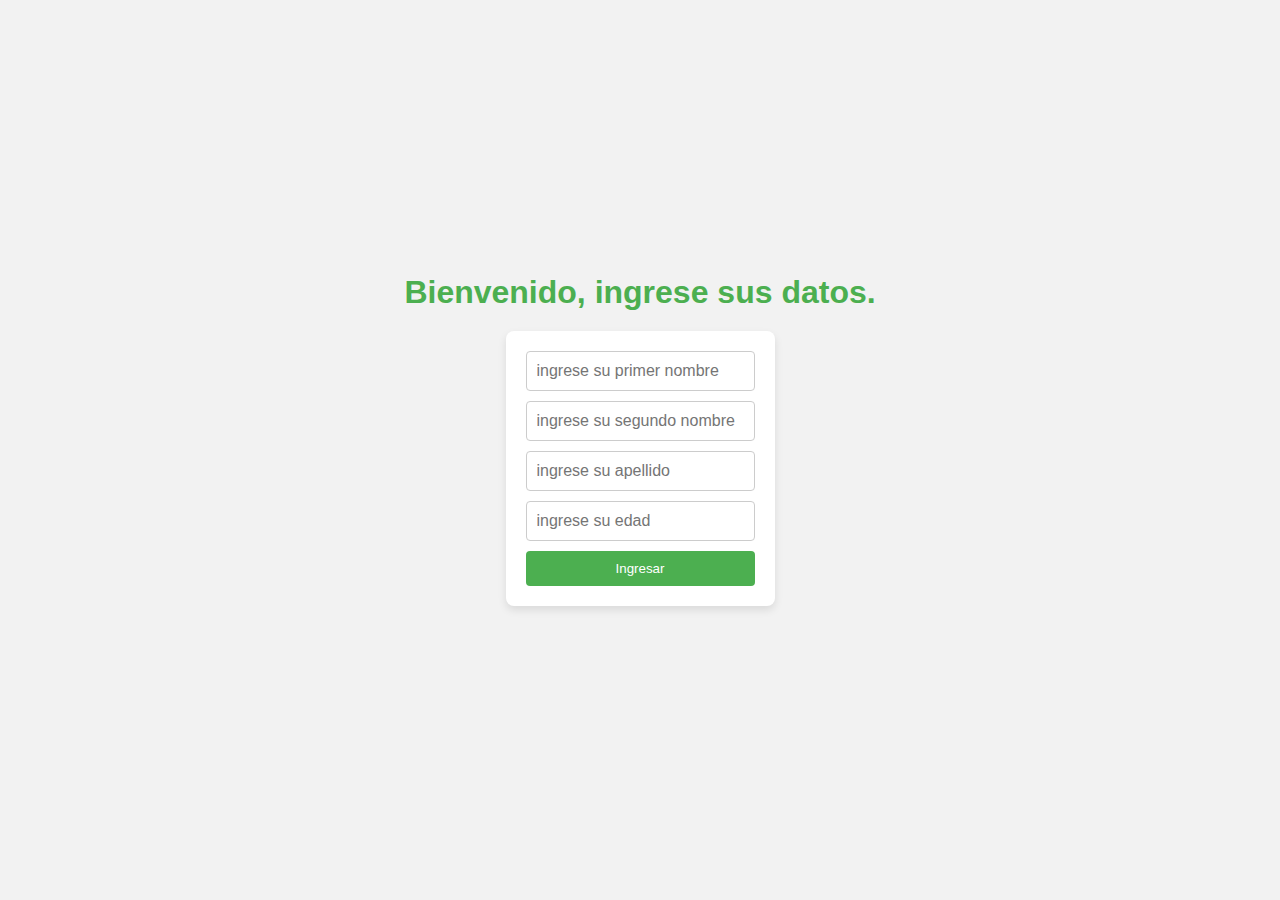
<file: tarea-bienvenida-usuario/index.html>
<!DOCTYPE html>
<html lang="es">
<head>
    <meta charset="UTF-8">
    <meta name="viewport" content="width=device-width, initial-scale=1.0">
    <title>Bienvenido</title>
    <link rel="stylesheet" href="styles.css">
</head>
<body>
    <div><h1>Bienvenido, ingrese sus datos.</h1></div>
    <div><form>
        <input type="text" id="primer-nombre" placeholder="ingrese su primer nombre"/>
        <input type="text" id="segundo-nombre" placeholder="ingrese su segundo nombre"/>
        <input type="text" id="apellido-usuario" placeholder="ingrese su apellido"/>
        <input type="number" id="edad-usuario" placeholder="ingrese su edad"/>
        <button type="button" id="boton-ingresar">Ingresar</button>
        
    </form></div>

    <div>
        <h2 #mensaje-de-bienvenida></h2>
    </div>
    <script src="main.js"></script>
</body>
</html>
</file>
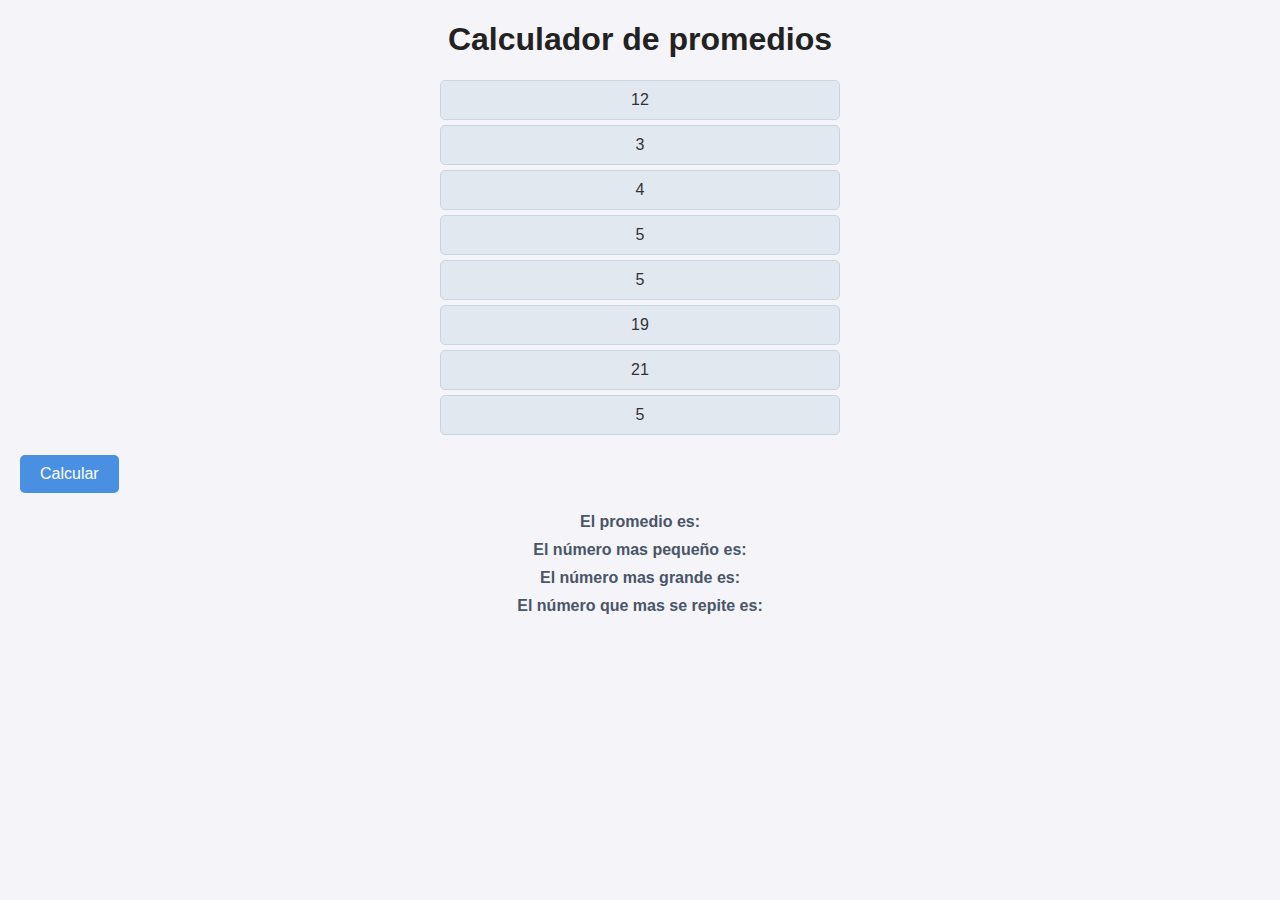
<file: tarea-promedio-numeros/index.html>
<!DOCTYPE html>
<html lang="es">
<head>
    <meta charset="UTF-8">
    <meta name="viewport" content="width=device-width, initial-scale=1.0">
    <title>Calculador de promedios</title>
    <link rel="stylesheet" href="styles.css">
</head>
<body>
    <h1>Calculador de promedios</h1>

    <div><ul id="numeros">
        <li >12</li>
        <li >3</li>
        <li >4</li>
        <li >5</li>
        <li >5</li>
        <li >19</li>
        <li >21</li>
        <li >5</li>
    </ul></div>
    <button type="button" id="calcular">Calcular</button>
    <div>
        <em id="promedio">El promedio es:</em>
        <em id="mas-bajo">El número mas pequeño es:</em>
        <em id="mas-alto">El número mas grande es:</em>
        <em id="mas-repetido">El número que mas se repite es:</em>
    </div>
    <script src="main.js"></script>
</body>
</html>
</file>
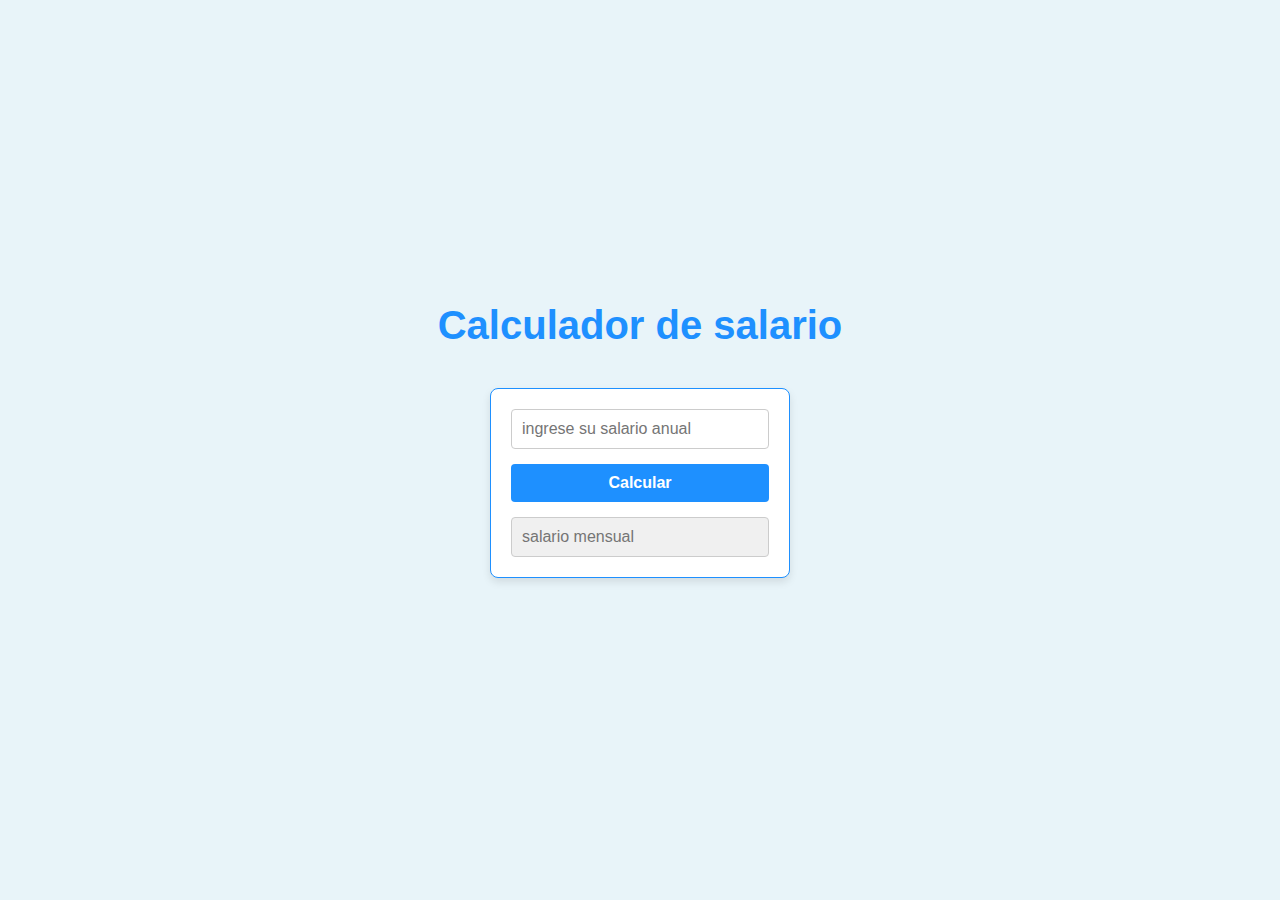
<file: Tarea-Salario/index.html>
<!DOCTYPE html>
<html lang="es">
<head>
    <meta charset="UTF-8">
    <meta name="viewport" content="width=device-width, initial-scale=1.0">
    <link rel="stylesheet" href="styles.css">
    <title>Calculador de salario</title>
</head>
<body>  
<div><h1> Calculador de salario</h1></div>
<div><form >
    <input type="text" id="salario-anual" placeholder="ingrese su salario anual"/>
    <button type="button" id="calcular-salario">Calcular</button>
    <input type="text" disabled id="salario-mensual" placeholder="salario mensual"/>
</form></div>
<script src="main.js"></script>
</body>
</html>
</file>
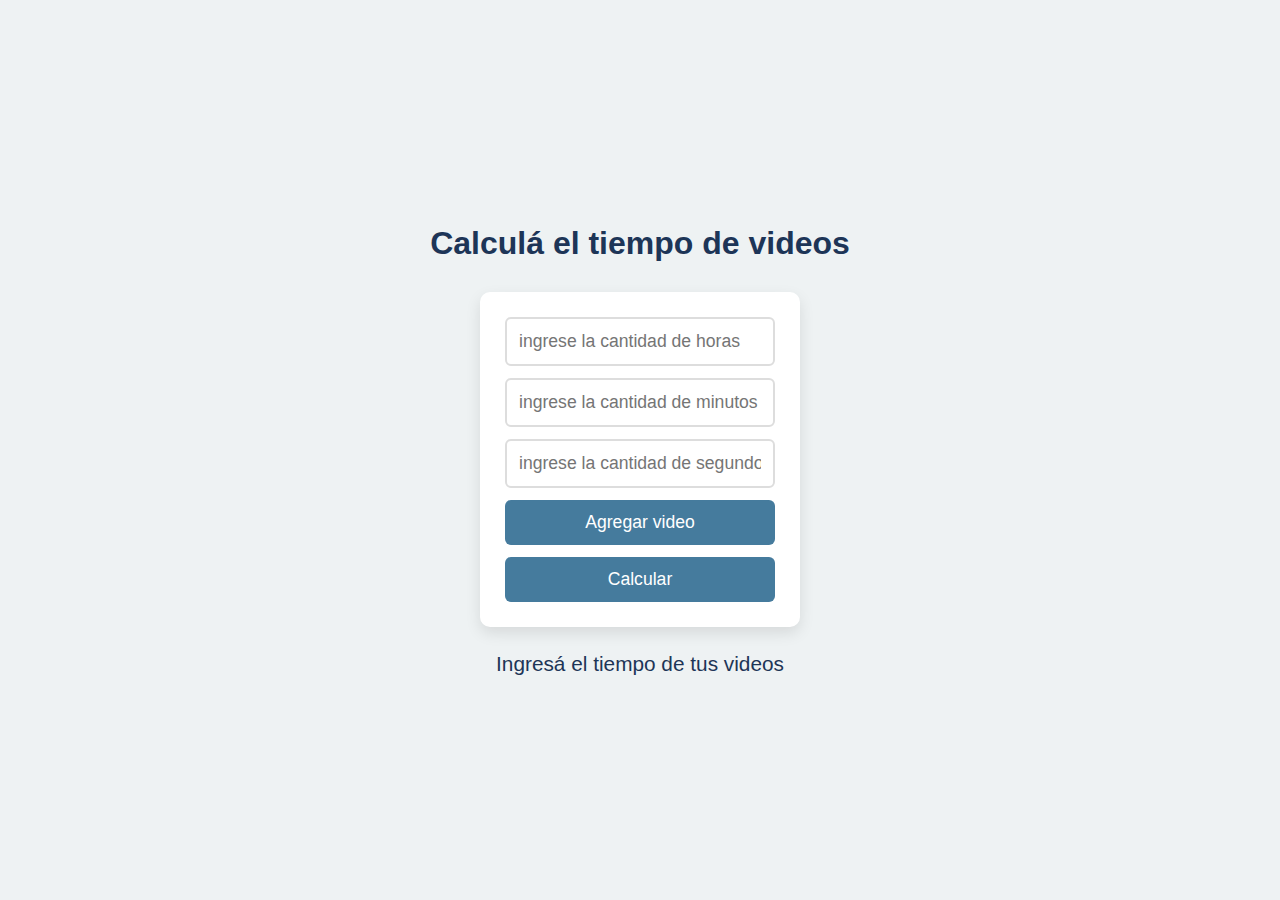
<file: tarea-tiempo-videos/index.html>
<!DOCTYPE html>
<html lang="es">
<head>
    <meta charset="UTF-8">
    <meta name="viewport" content="width=device-width, initial-scale=1.0">
    <title>Calculador de tiempo de videos</title>
    <link rel="stylesheet" href="styles.css">
</head>
<body>
    <div><h1> Calculá el tiempo de videos</h1></div>
    <div><form >
        <input type="text" id="horas" placeholder="ingrese la cantidad de horas"/>
        <input type="text" id="minutos" placeholder="ingrese la cantidad de minutos"/>
        <input type="text" id="segundos" placeholder="ingrese la cantidad de segundos"/>
        <button type="button" id="agregar-video">Agregar video</button>
        <button type="button" id="calcular-tiempo">Calcular</button>
        
    </form></div>

    <h2>Ingresá el tiempo de tus videos</h2>


    <script src="main.js"></script>
</body>
</html>
</file>
<file: tarea-bienvenida-usuario/styles.css>
* {
    margin: 0;
    padding: 0;
    box-sizing: border-box;
}

body {
    font-family: Arial, sans-serif;
    background-color: #f2f2f2;
    display: flex;
    flex-direction: column;
    align-items: center;
    justify-content: center;
    height: 100vh;
}

h1 {
    font-size: 2rem;
    margin-bottom: 20px;
    color: #4CAF50;
}

form {
    display: flex;
    flex-direction: column;
    gap: 10px;
    background-color: white;
    padding: 20px;
    border-radius: 8px;
    box-shadow: 0 4px 8px rgba(0, 0, 0, 0.1);
}

input[type="text"],
input[type="number"] {
    padding: 10px;
    font-size: 1rem;
    border: 1px solid #ccc;
    border-radius: 4px;
    outline: none;
}

button {
    background-color: #4CAF50;
    color: white;
    padding: 10px;
    border: none;
    border-radius: 4px;
    cursor: pointer;
    transition: background-color 0.3s;
}

button:hover {
    background-color: #45a049;
}

h2 {
    margin-top: 20px;
    font-size: 1.2rem;
    color: #333;
}
</file>
<file: tarea-promedio-numeros/styles.css>
body {
    font-family: Arial, sans-serif;
    margin: 20px;
    padding: 0;
    background-color: #f4f4f9;
    color: #333;
}

h1 {
    text-align: center;
    color: #222;
}

div {
    margin: 20px auto;
    max-width: 400px;
    text-align: center;
}

ul {
    list-style-type: none;
    padding: 0;
    margin: 0;
}

li {
    background-color: #e2e8f0;
    border: 1px solid #cbd5e1;
    border-radius: 5px;
    padding: 10px;
    margin: 5px 0;
    font-size: 16px;
}

button {
    background-color: #4a90e2;
    color: #fff;
    border: none;
    border-radius: 5px;
    padding: 10px 20px;
    font-size: 16px;
    cursor: pointer;
}

button:hover {
    background-color: #357abd;
}

em {
    display: block;
    margin: 10px 0;
    font-style: normal;
    font-weight: bold;
    color: #4a5568;
}
</file>
<file: Tarea-Salario/styles.css>
* {
    margin: 0;
    padding: 0;
    box-sizing: border-box;
}


body {
    font-family: 'Arial', sans-serif;
    background-color: #E8F4F9; 
    display: flex;
    justify-content: center;
    align-items: center;
    height: 100vh;
    flex-direction: column;
    color: #333;
}


div {
    margin-bottom: 20px;
}


h1 {
    text-align: center;
    font-size: 2.5rem;
    color: #1E90FF; 
    margin-bottom: 20px;
    font-weight: bold;
}


form {
    display: flex;
    flex-direction: column;
    gap: 15px;
    width: 300px;
    padding: 20px;
    background-color: white;
    border-radius: 8px;
    box-shadow: 0 4px 8px rgba(0, 0, 0, 0.1);
    border: 1px solid #1E90FF; 
}


input[type="text"] {
    padding: 10px;
    font-size: 1rem;
    border: 1px solid #ccc;
    border-radius: 4px;
    outline: none;
    transition: border-color 0.3s;
}


#salario-anual {
    font-size: 1rem;
}


#salario-mensual {
    background-color: #f0f0f0;
    cursor: not-allowed;
}


input[type="text"]:focus {
    border-color: #1E90FF; 
}


button {
    background-color: #1E90FF; 
    color: white;
    padding: 10px;
    font-size: 1rem;
    border: none;
    border-radius: 4px;
    cursor: pointer;
    transition: background-color 0.3s;
    font-weight: bold;
}


button:hover {
    background-color: #4682B4; 
}
</file>
<file: tarea-tiempo-videos/styles.css>
* {
    margin: 0;
    padding: 0;
    box-sizing: border-box;
}

body {
    font-family: 'Verdana', sans-serif;
    background-color: #eef2f3;
    display: flex;
    justify-content: center;
    align-items: center;
    height: 100vh;
    flex-direction: column;
    color: #555;
}

h1 {
    text-align: center;
    font-size: 2rem;
    color: #1d3557;
    margin-bottom: 30px;
}

form {
    display: flex;
    flex-direction: column;
    gap: 12px;
    width: 320px;
    padding: 25px;
    background-color: #ffffff;
    border-radius: 10px;
    box-shadow: 0 6px 15px rgba(0, 0, 0, 0.1);
}

input[type="text"] {
    padding: 12px;
    font-size: 1.1rem;
    border: 2px solid #ddd;
    border-radius: 6px;
    outline: none;
    transition: border-color 0.3s ease;
}

input[type="text"]:focus {
    border-color: #457b9d;
}

button {
    background-color: #457b9d;
    color: white;
    padding: 12px;
    font-size: 1.1rem;
    border: none;
    border-radius: 6px;
    cursor: pointer;
    transition: background-color 0.3s ease;
}

button:hover {
    background-color: #1d3557;
}

h2 {
    font-size: 1.3rem;
    font-weight: 500;
    margin-top: 25px;
    color: #1d3557;
}
</file>
